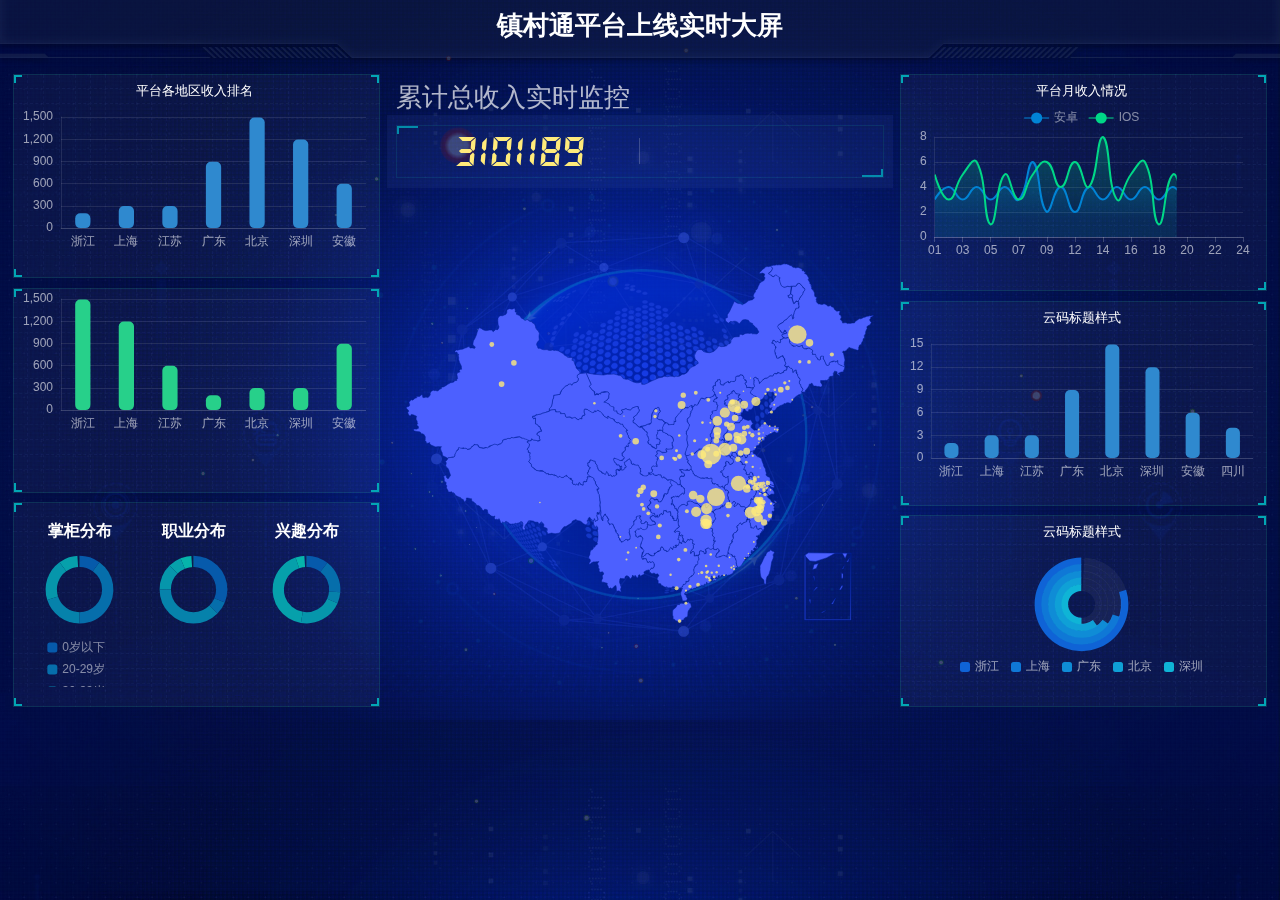
<file: index.html>
﻿<!doctype html>
<html>
<head>
<meta charset="utf-8">
<title>镇村通平台</title>
<script type="text/javascript" src="js/jquery.js"></script>
<link rel="stylesheet" href="css/comon0.css">
</head>
	<script>
	$(window).load(function(){  
             $(".loading").fadeOut()
            })  
			
/****/
$(document).ready(function(){
	var whei=$(window).width()
	$("html").css({fontSize:whei/20})
	$(window).resize(function(){
		var whei=$(window).width()
	 $("html").css({fontSize:whei/20})
});
	});
	</script>
	<script type="text/javascript" src="js/echarts.min.js"></script> 
	<script language="JavaScript" src="js/js.js"></script> 
<body>
<div class="canvas" style="opacity: .2">
	<iframe frameborder="0" src="js/index.html" style="width: 100%; height: 100%"></iframe>
	</div>
<div class="loading">
  <div class="loadbox"> <img src="picture/loading.gif"> 页面加载中... </div>
</div>
<div class="head">
  <h1>镇村通平台上线实时大屏</h1>
  <div class="weather"><!--<img src="picture/weather.png"><span>多云转小雨</span>--><span id="showTime"></span></div>
	
	<script>
var t = null;
    t = setTimeout(time,1000);//开始运行
    function time()
    {
       clearTimeout(t);//清除定时器
       dt = new Date();
		var y=dt.getFullYear();
		var mt=dt.getMonth()+1;
		var day=dt.getDate();
       var h=dt.getHours();//获取时
       var m=dt.getMinutes();//获取分
       var s=dt.getSeconds();//获取秒
       document.getElementById("showTime").innerHTML = y+"年"+mt+"月"+day+"-"+h+"时"+m+"分"+s+"秒";
       t = setTimeout(time,1000); //设定定时器，循环运行     
    } 

</script>
	
	
</div>
<div class="mainbox">
  <ul class="clearfix">
    <li>
      <div class="boxall" style="height: 3.2rem">
        <div class="alltitle">平台各地区收入排名</div>
        <div class="allnav" id="echart1"></div>
        <div class="boxfoot"></div>
      </div>
      <div class="boxall" style="height: 3.2rem">
        <div class="alltitle"></div>
        <div class="allnav" id="echart2"></div>
        <div class="boxfoot"></div>
      </div>
      <div class="boxall" style="height: 3.2rem">
        <div style="height:100%; width: 100%;">
		  	<div class="sy" id="fb1"></div>
				<div class="sy" id="fb2"></div>
				<div class="sy" id="fb3"></div>
		  </div>
        <div class="boxfoot">
			
		  </div>
      </div>
    </li>
    <li>
      <div class="barbox2">
        <ul class="clearfix">
          <li class="pulll_left">累计总收入实时监控 </li>
        </ul>
      </div>
      <div class="bar">
        <div class="barbox">
          <ul class="clearfix">
            <li class="pulll_left counter">3101189</li>
          </ul>
        </div>

      </div>
      <div class="map">
        <div class="map1"><img src="picture/lbx.png"></div>
        <div class="map2"><img src="picture/jt.png"></div>
        <div class="map3"><img src="picture/map.png"></div>
        <div class="map4" id="map_1"></div>
      </div>
    </li>
    <li>
          <div class="boxall" style="height:3.4rem">
        <div class="alltitle">平台月收入情况</div>
        <div class="allnav" id="echart4"></div>
        <div class="boxfoot"></div>
      </div>
      <div class="boxall" style="height: 3.2rem">
        <div class="alltitle">云码标题样式</div>
        <div class="allnav" id="echart5"></div>
        <div class="boxfoot"></div>
      </div>
      <div class="boxall" style="height: 3rem">
        <div class="alltitle">云码标题样式</div>
        <div class="allnav" id="echart6"></div>
        <div class="boxfoot"></div>
      </div>
    </li>
  </ul>
</div>
<div class="back"></div>


<script type="text/javascript" src="js/china.js"></script> 
<script type="text/javascript" src="js/area_echarts.js"></script> 
</body>
</html>


<!--

<!DOCTYPE html>
<html lang="en">
<head>
  <meta charset="UTF-8">
  <title>Document</title>
  <script src="https://cdn.bootcss.com/echarts/3.6.2/echarts.min.js"></script>
  <script src="https://cdn.bootcss.com/jquery/1.12.3/jquery.js"></script>

  <script>
    $(function(){
      var myChart = echarts.init($('#main')[0]);
      var option = {
        title: {
          text: 'ECharts 入门示例'
        },
        tooltip: {},
        legend: {
          data:['销量']
        },
        xAxis: {
          data: ["衬衫","羊毛衫","雪纺衫","裤子","高跟鞋","袜子"]
        },
        yAxis: {},
        series: [{
          name: '销量',
          type: 'line',
          data: [5, 20, 36, 10, 10, 20]
        }],
      };
      myChart.setOption(option);
    })
  </script>
</head>
<body>
<div id="main" style="width: 600px;height:600px;"></div>

</body>
</html>-->
</file>
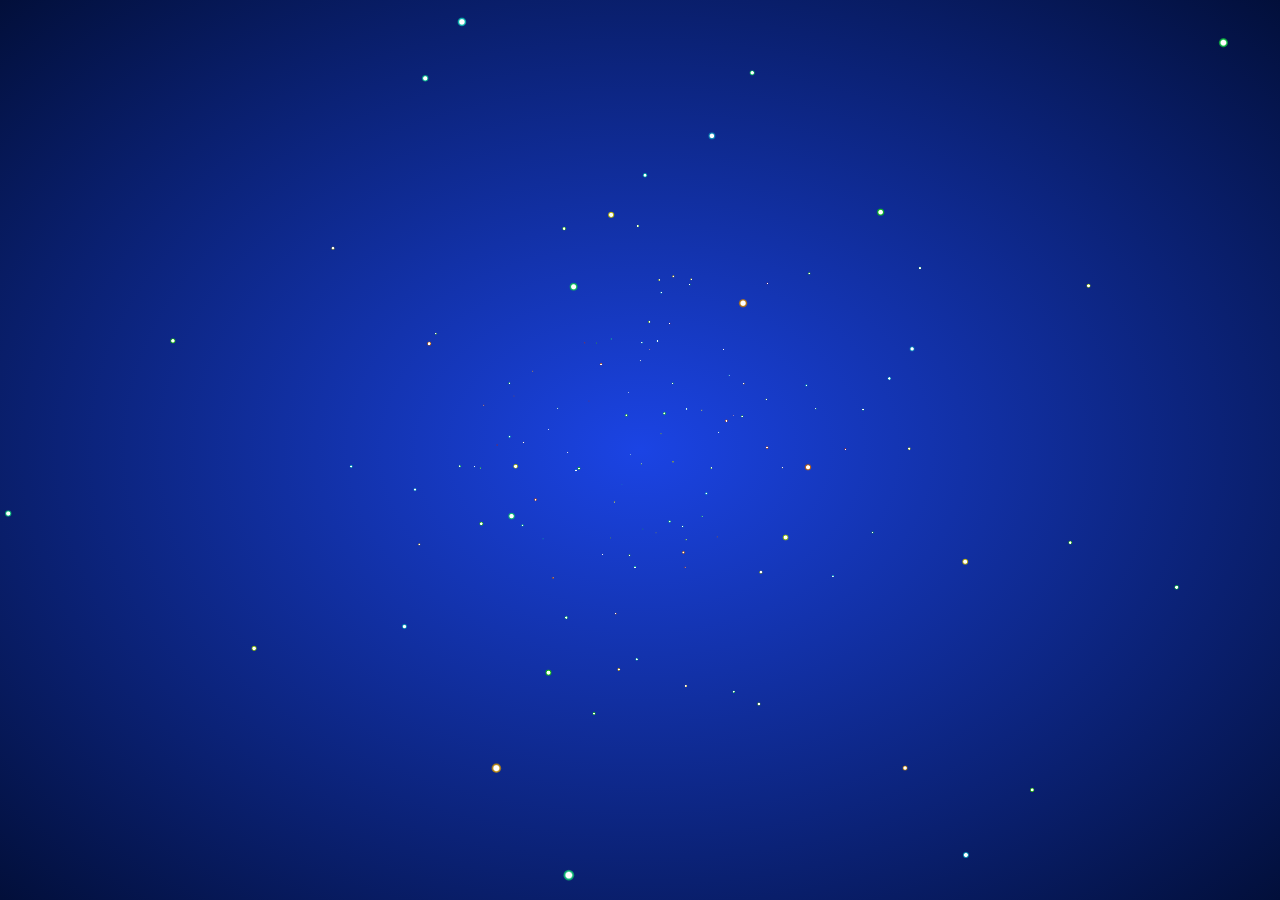
<file: js/index.html>
<html><head>
<meta charset="utf-8">
<title>www.husonghe.com</title>
<style>
html {
  height: 100%;
  background-image: -webkit-radial-gradient(ellipse farthest-corner at center center, #1b44e4 0%, #020f3a 100%);
  background-image: radial-gradient(ellipse farthest-corner at center center, #1b44e4 0%, #020f3a 100%);
  cursor: move;
}

body {
  width: 100%;
  margin: 0;
  overflow: hidden;
}
</style>
</head>

<body>


<canvas id="canv" width="1920" height="572"></canvas>
<script>
var num = 200;
var w = window.innerWidth;
var h = window.innerHeight;
var max = 100;
var _x = 0;
var _y = 0;
var _z = 150;
var dtr = function(d) {
  return d * Math.PI / 180;
};

var rnd = function() {
  return Math.sin(Math.floor(Math.random() * 360) * Math.PI / 180);
};
var dist = function(p1, p2, p3) {
  return Math.sqrt(Math.pow(p2.x - p1.x, 2) + Math.pow(p2.y - p1.y, 2) + Math.pow(p2.z - p1.z, 2));
};

var cam = {
  obj: {
    x: _x,
    y: _y,
    z: _z
  },
  dest: {
    x: 0,
    y: 0,
    z: 1
  },
  dist: {
    x: 0,
    y: 0,
    z: 200
  },
  ang: {
    cplane: 0,
    splane: 0,
    ctheta: 0,
    stheta: 0
  },
  zoom: 1,
  disp: {
    x: w / 2,
    y: h / 2,
    z: 0
  },
  upd: function() {
    cam.dist.x = cam.dest.x - cam.obj.x;
    cam.dist.y = cam.dest.y - cam.obj.y;
    cam.dist.z = cam.dest.z - cam.obj.z;
    cam.ang.cplane = -cam.dist.z / Math.sqrt(cam.dist.x * cam.dist.x + cam.dist.z * cam.dist.z);
    cam.ang.splane = cam.dist.x / Math.sqrt(cam.dist.x * cam.dist.x + cam.dist.z * cam.dist.z);
    cam.ang.ctheta = Math.sqrt(cam.dist.x * cam.dist.x + cam.dist.z * cam.dist.z) / Math.sqrt(cam.dist.x * cam.dist.x + cam.dist.y * cam.dist.y + cam.dist.z * cam.dist.z);
    cam.ang.stheta = -cam.dist.y / Math.sqrt(cam.dist.x * cam.dist.x + cam.dist.y * cam.dist.y + cam.dist.z * cam.dist.z);
  }
};

var trans = {
  parts: {
    sz: function(p, sz) {
      return {
        x: p.x * sz.x,
        y: p.y * sz.y,
        z: p.z * sz.z
      };
    },
    rot: {
      x: function(p, rot) {
        return {
          x: p.x,
          y: p.y * Math.cos(dtr(rot.x)) - p.z * Math.sin(dtr(rot.x)),
          z: p.y * Math.sin(dtr(rot.x)) + p.z * Math.cos(dtr(rot.x))
        };
      },
      y: function(p, rot) {
        return {
          x: p.x * Math.cos(dtr(rot.y)) + p.z * Math.sin(dtr(rot.y)),
          y: p.y,
          z: -p.x * Math.sin(dtr(rot.y)) + p.z * Math.cos(dtr(rot.y))
        };
      },
      z: function(p, rot) {
        return {
          x: p.x * Math.cos(dtr(rot.z)) - p.y * Math.sin(dtr(rot.z)),
          y: p.x * Math.sin(dtr(rot.z)) + p.y * Math.cos(dtr(rot.z)),
          z: p.z
        };
      }
    },
    pos: function(p, pos) {
      return {
        x: p.x + pos.x,
        y: p.y + pos.y,
        z: p.z + pos.z
      };
    }
  },
  pov: {
    plane: function(p) {
      return {
        x: p.x * cam.ang.cplane + p.z * cam.ang.splane,
        y: p.y,
        z: p.x * -cam.ang.splane + p.z * cam.ang.cplane
      };
    },
    theta: function(p) {
      return {
        x: p.x,
        y: p.y * cam.ang.ctheta - p.z * cam.ang.stheta,
        z: p.y * cam.ang.stheta + p.z * cam.ang.ctheta
      };
    },
    set: function(p) {
      return {
        x: p.x - cam.obj.x,
        y: p.y - cam.obj.y,
        z: p.z - cam.obj.z
      };
    }
  },
  persp: function(p) {
    return {
      x: p.x * cam.dist.z / p.z * cam.zoom,
      y: p.y * cam.dist.z / p.z * cam.zoom,
      z: p.z * cam.zoom,
      p: cam.dist.z / p.z
    };
  },
  disp: function(p, disp) {
    return {
      x: p.x + disp.x,
      y: -p.y + disp.y,
      z: p.z + disp.z,
      p: p.p
    };
  },
  steps: function(_obj_, sz, rot, pos, disp) {
    var _args = trans.parts.sz(_obj_, sz);
    _args = trans.parts.rot.x(_args, rot);
    _args = trans.parts.rot.y(_args, rot);
    _args = trans.parts.rot.z(_args, rot);
    _args = trans.parts.pos(_args, pos);
    _args = trans.pov.plane(_args);
    _args = trans.pov.theta(_args);
    _args = trans.pov.set(_args);
    _args = trans.persp(_args);
    _args = trans.disp(_args, disp);
    return _args;
  }
};

(function() {
  "use strict";
  var threeD = function(param) {
    this.transIn = {};
    this.transOut = {};
    this.transIn.vtx = (param.vtx);
    this.transIn.sz = (param.sz);
    this.transIn.rot = (param.rot);
    this.transIn.pos = (param.pos);
  };

  threeD.prototype.vupd = function() {
    this.transOut = trans.steps(

      this.transIn.vtx,
      this.transIn.sz,
      this.transIn.rot,
      this.transIn.pos,
      cam.disp
    );
  };

  var Build = function() {
    this.vel = 0.04;
    this.lim = 360;
    this.diff = 200;
    this.initPos = 100;
    this.toX = _x;
    this.toY = _y;
    this.go();
  };

  Build.prototype.go = function() {
    this.canvas = document.getElementById("canv");
    this.canvas.width = window.innerWidth;
    this.canvas.height = window.innerHeight;
    this.$ = canv.getContext("2d");
    this.$.globalCompositeOperation = 'source-over';
    this.varr = [];
    this.dist = [];
    this.calc = [];

    for (var i = 0, len = num; i < len; i++) {
      this.add();
    }

    this.rotObj = {
      x: 0,
      y: 0,
      z: 0
    };
    this.objSz = {
      x: w / 5,
      y: h / 5,
      z: w / 5
    };
  };

  Build.prototype.add = function() {
    this.varr.push(new threeD({
      vtx: {
        x: rnd(),
        y: rnd(),
        z: rnd()
      },
      sz: {
        x: 0,
        y: 0,
        z: 0
      },
      rot: {
        x: 20,
        y: -20,
        z: 0
      },
      pos: {
        x: this.diff * Math.sin(360 * Math.random() * Math.PI / 180),
        y: this.diff * Math.sin(360 * Math.random() * Math.PI / 180),
        z: this.diff * Math.sin(360 * Math.random() * Math.PI / 180)
      }
    }));
    this.calc.push({
      x: 360 * Math.random(),
      y: 360 * Math.random(),
      z: 360 * Math.random()
    });
  };

  Build.prototype.upd = function() {
    cam.obj.x += (this.toX - cam.obj.x) * 0.05;
    cam.obj.y += (this.toY - cam.obj.y) * 0.05;
  };

  Build.prototype.draw = function() {
    this.$.clearRect(0, 0, this.canvas.width, this.canvas.height);
    cam.upd();
    this.rotObj.x += 0.1;
    this.rotObj.y += 0.1;
    this.rotObj.z += 0.1;

    for (var i = 0; i < this.varr.length; i++) {
      for (var val in this.calc[i]) {
        if (this.calc[i].hasOwnProperty(val)) {
          this.calc[i][val] += this.vel;
          if (this.calc[i][val] > this.lim) this.calc[i][val] = 0;
        }
      }

      this.varr[i].transIn.pos = {
        x: this.diff * Math.cos(this.calc[i].x * Math.PI / 180),
        y: this.diff * Math.sin(this.calc[i].y * Math.PI / 180),
        z: this.diff * Math.sin(this.calc[i].z * Math.PI / 180)
      };
      this.varr[i].transIn.rot = this.rotObj;
      this.varr[i].transIn.sz = this.objSz;
      this.varr[i].vupd();
      if (this.varr[i].transOut.p < 0) continue;
      var g = this.$.createRadialGradient(this.varr[i].transOut.x, this.varr[i].transOut.y, this.varr[i].transOut.p, this.varr[i].transOut.x, this.varr[i].transOut.y, this.varr[i].transOut.p * 2);
      this.$.globalCompositeOperation = 'lighter';
      g.addColorStop(0, 'hsla(255, 255%, 255%, 1)');
      g.addColorStop(.5, 'hsla(' + (i + 2) + ',85%, 40%,1)');
      g.addColorStop(1, 'hsla(' + (i) + ',85%, 40%,.5)');
      this.$.fillStyle = g;
      this.$.beginPath();
      this.$.arc(this.varr[i].transOut.x, this.varr[i].transOut.y, this.varr[i].transOut.p * 2, 0, Math.PI * 2, false);
      this.$.fill();
      this.$.closePath();
    }
  };
  Build.prototype.anim = function() {
    window.requestAnimationFrame = (function() {
      return window.requestAnimationFrame ||
        function(callback, element) {
          window.setTimeout(callback, 1000 / 60);
        };
    })();
    var anim = function() {
      this.upd();
      this.draw();
      window.requestAnimationFrame(anim);

    }.bind(this);
    window.requestAnimationFrame(anim);
  };

  Build.prototype.run = function() {
    this.anim();

    window.addEventListener('mousemove', function(e) {
      this.toX = (e.clientX - this.canvas.width / 2) * -0.8;
      this.toY = (e.clientY - this.canvas.height / 2) * 0.8;
    }.bind(this));
    window.addEventListener('touchmove', function(e) {
      e.preventDefault();
      this.toX = (e.touches[0].clientX - this.canvas.width / 2) * -0.8;
      this.toY = (e.touches[0].clientY - this.canvas.height / 2) * 0.8;
    }.bind(this));
    window.addEventListener('mousedown', function(e) {
      for (var i = 0; i < 100; i++) {
        this.add();
      }
    }.bind(this));
    window.addEventListener('touchstart', function(e) {
      e.preventDefault();
      for (var i = 0; i < 100; i++) {
        this.add();
      }
    }.bind(this));
  };
  var app = new Build();
  app.run();
})();
window.addEventListener('resize', function() {
  canvas.width = w = window.innerWidth;
  canvas.height = h = window.innerHeight;
}, false);
</script>
</body></html>
</file>
<file: css/comon0.css>
﻿@charset "utf-8";
/* CSS Document */
*{
	-webkit-box-sizing: border-box;
	-moz-box-sizing: border-box;
	box-sizing: border-box}
*,body{padding:0px;	margin:0px;color: #222;font-family: "微软雅黑";}
@font-face{font-family:electronicFont;src:url(../font/DS-DIGIT.TTF)}
body{ background:#000d4a url(../images/bg.jpg) center top; background-size:cover;color:#666;font-size: .1rem;}
li{ list-style-type:none;}
table{}
i{ margin:0px; padding:0px; text-indent:0px;}
img{ border:none; max-width: 100%;}
a{ text-decoration:none; color:#399bff;}
a.active,a:focus{ outline:none!important; text-decoration:none;}
ol,ul,p,h1,h2,h3,h4,h5,h6{ padding:0; margin:0}
a:hover{ color:#06c; text-decoration: none!important}


.clearfix:after, .clearfix:before {
	display: table;
	content: " "
}
 .clearfix:after {
	clear: both
}
.pulll_left{float:left;}
.pulll_right{float:right;}
/*谷哥滚动条样式*/

  ::-webkit-scrollbar {width:5px;height:5px;position:absolute}
  ::-webkit-scrollbar-thumb {background-color:#5bc0de}
  ::-webkit-scrollbar-track {background-color:#ddd}

/***/
.canvas{position: absolute; width:100%; left: 0; top: 0; height: 99%; z-index: 1;}

.allnav{height: calc(100% - 30px);}
.loading{position:fixed; left:0; top:0; font-size:18px; z-index:100000000;width:100%; height:100%; background:#1a1a1c; text-align:center;}
.loadbox{position:absolute; width:160px;height:150px; color: #aaa; left:50%; top:50%; margin-top:-100px; margin-left:-75px;}
.loadbox img{ margin:10px auto; display:block; width:40px;}

.copyright{ background:rgba(19,31,64,.32); border: 1px solid rgba(255,255,255,.05); line-height:.5rem; text-align: center; padding-right: 15px; bottom: 0; color:rgba(255,255,255,.7); font-size: .16rem; }

.head{ height:1.05rem; background: url(../images/head_bg.png) no-repeat center center; background-size: 100% 100%; position: relative; z-index: 100;}
.head h1{ color:#fff; text-align: center; font-size: .4rem; line-height:.8rem;}
.head h1 img{ width:1.5rem; display: inline-block; vertical-align: middle; margin-right: .2rem}
.weather{ position:absolute; right:.3rem; top:0; line-height: .75rem;}
.weather img{ width:.37rem; display: inline-block; vertical-align: middle;}
.weather span{color:rgba(255,255,255,.7); font-size: .18rem; padding-right: .1rem;}
.mainbox{ padding:.1rem .1rem 0rem .1rem;}
.mainbox>ul{}
.mainbox>ul>li{ float: left; padding: 0 .1rem}

.mainbox>ul>li{ width: 30%}
.mainbox>ul>li:nth-child(2){ width: 40%;padding: 0}

.boxall{ border: 1px solid rgba(25,186,139,.17); padding:0 .2rem .4rem .15rem;  background: rgba(255,255,255,.04) url(../images/line.png); background-size: 100% auto; position: relative; margin-bottom: .15rem; z-index: 10;}
.boxall:before,
.boxall:after{ position:absolute; width: .1rem; height: .1rem; content: "";  border-top: 2px solid #02a6b5; top: 0;}
.boxall:before,.boxfoot:before{border-left: 2px solid #02a6b5;left: 0;}
.boxall:after,.boxfoot:after{border-right: 2px solid #02a6b5; right: 0;}
.alltitle{ font-size:.2rem; color:#fff; text-align: center; line-height: .5rem;}

.boxfoot{ position:absolute; bottom: 0; width: 100%; left: 0;}
.boxfoot:before,
.boxfoot:after{ position:absolute; width: .1rem; height: .1rem;  content: "";border-bottom: 2px solid #02a6b5; bottom: 0;}

.bar{background:rgba(101,132,226,.1); padding: .15rem;}
.barbox li,.barbox2 li{ width:50%; text-align: center; position: relative; z-index: 100;}
.barbox:before,
.barbox:after{ position:absolute; width: .3rem; height: .1rem; content: ""; }
.barbox:before{border-left: 2px solid #02a6b5;left: 0;border-top: 2px solid #02a6b5; }
.barbox:after{border-right: 2px solid #02a6b5; right: 0; bottom: 0;border-bottom: 2px solid #02a6b5; }

.barbox li:first-child:before{ position:absolute; content: ""; height:50%; width: 1px; background: rgba(255,255,255,.2); right: 0; top: 25%;}

.barbox{  border: 1px solid rgba(25,186,139,.17); position: relative;}
.barbox li{ font-size: .7rem; color: #ffeb7b; padding: .05rem 0;  font-family:electronicFont; font-weight: bold;}
.barbox2 li{ font-size: .40rem; color:rgba(255,255,255,.7); padding-top: .1rem;}

.map{  position:relative; height: 7.2rem; z-index: 9;}
.map4{ width: 200%; height:7rem;  position: relative; left: -50%; top: 4%; margin-top: .2rem; z-index: 5;}
.map1,.map2,.map3{ position:absolute; opacity: .5}
.map1{ width:6.43rem; z-index: 2;top:.45rem; left: .7rem;  animation: myfirst2 15s infinite linear;}
.map2{ width:5.66rem; top:.85rem; left:1.2rem; z-index: 3; opacity: 0.2; animation: myfirst 10s infinite linear;}
.map3{ width:5.18rem; top:1.07rem; left: 1.4rem; z-index: 1;}





.tabs { text-align: center; padding: .1rem 0 0 0;}
.tabs a {
    position: relative;
    display: inline-block;
    margin-left: 1px;
    padding:.05rem .2rem;
    color: #898989;
    transition: all .3s ease-out 0s;
    font-size: 14px;
}
.tabs li{ display:inline-block;}
.tabs a:after {
    position: absolute;
    width: 1px;
    height: 10px;
    background-color: rgba(255,255,255,.1);
    content: '';
	 margin-left:0; right:-1px;    margin-top: 7px;
	
	
}
.tabs li a.active {border: 1px solid rgba(25,186,139,.17); background: rgba(255,255,255,.05); color:#fff;}

.tit02{ text-align:center; margin: .1rem 0; position: relative}
.tit02 span{border: 1px solid rgba(25,186,139,.17); letter-spacing: 2px; padding: .01rem .2rem; background: rgba(255,255,255,.05);  font-size: .18rem;  color: #49bcf7;}
.tit02:before,.tit02:after{ position:absolute; width:26%; height: 1px;background: rgba(25,186,139,.2);  content: ""; top: .12rem;}
.tit02:after{ right:0;}
.tit02:before{ left:0;}

.wrap{ height:2.54rem; overflow: hidden;}
.wrap li{  line-height:.42rem; height:.42rem; font-size: .18rem; text-indent: .24rem; margin-bottom: .1rem; }
.wrap li p{border: 1px solid rgba(25,186,139,.17);color: rgba(255,255,255,.6); }
.sy{ float:left; width: 33%; height:95%; margin-top: .25rem;}


.adduser{ height:1.5rem; overflow: hidden;}
.adduser li{height:.5rem;}
.adduser img{ width: .40rem; border-radius: .5rem; margin-right: .1rem; display: inline-block; vertical-align: middle;}
.adduser span{  line-height:.5rem; font-size: .18rem;color: rgba(255,255,255,.6); }

.sycm ul{ margin-left:-.5rem;margin-right:-.5rem;  padding: .16rem 0;}
.sycm li{ float: left; width: 33.33%; text-align: center; position: relative}
.sycm li:before{ position:absolute; content: ""; height:30%; width: 1px; background: rgba(255,255,255,.1); right: 0; top: 15%;}
.sycm li:last-child:before{ width: 0;}

.sycm li h2{ font-size:.3rem; color: #c5ccff;}
.sycm li span{ font-size:.18rem; color: #fff; opacity: .5;}

@keyframes myfirst2
{
from {transform: rotate(0deg);}
to {transform: rotate(359deg);}
}

@keyframes myfirst
{
from {transform: rotate(0deg);}
to {transform: rotate(-359deg);}
}


/*Plugin CSS*/
.str_wrap {
	overflow:hidden;
	width:100%;
	position:relative;
	-moz-user-select: none;
	-khtml-user-select: none;
	user-select: none;  
	white-space:nowrap;
}


.str_move { 
	white-space:nowrap;
	position:absolute; 
	top:0; 
	left:0;
	cursor:move;
}
.str_move_clone {
	display:inline-block;
	vertical-align:top;
	position:absolute; 
	left:100%;
	top:0;
}
.str_vertical .str_move_clone {
	left:0;
	top:100%;
}
.str_down .str_move_clone {
	left:0;
	bottom:100%;
}
.str_vertical .str_move,
.str_down .str_move {
	white-space:normal;
	width:100%;
}
.str_static .str_move,
.no_drag .str_move,
.noStop .str_move{
	cursor:inherit;
}
.str_wrap img {
	max-width:none !important;	
}
</file>
